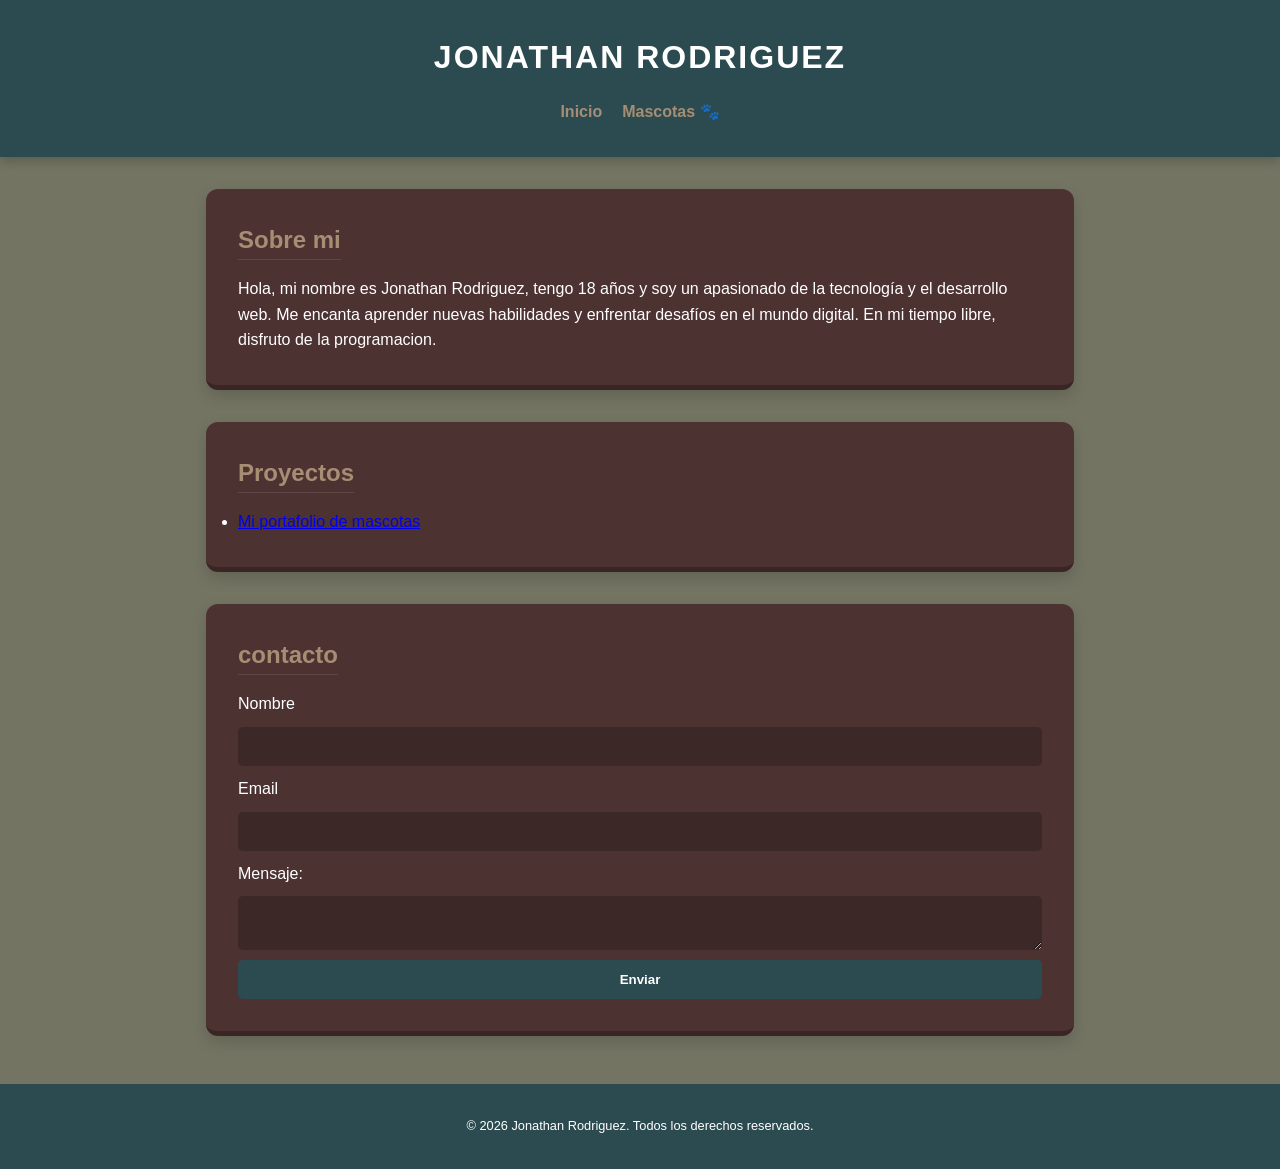
<file: portafolio-mascotas/index.html>
<!DOCTYPE html>
<html lang="es">
<head>
    <meta charset="UTF-8">
    <meta name="viewport" content="width=device-width, initial-scale=1.0">
    <link rel="stylesheet" href="style.css">
    <link rel="stylesheet" href="script.js">
    <title>Mi portafolio personal</title>
</head>
<body>
      <header>
          <h1>Jonathan rodriguez</h1>
           <nav>
               <ul>
                  <li><a href="index.html">Inicio</a></li>
                  <li><a href="mascotas.html">Mascotas 🐾</a></li>
               </ul>
         </nav>
       </header>
    <main>
        <section id="sobre-mi" class="card">
            <h2>Sobre mi</h2>
            <p>Hola, mi nombre es Jonathan Rodriguez, tengo 18 años y soy un apasionado de la tecnología y el desarrollo web. Me encanta aprender nuevas habilidades y enfrentar desafíos en el mundo digital. En mi tiempo libre, disfruto de la programacion.</p>
        </section>
       <section id="proyectos" class="card">
            <h2>Proyectos</h2>
            <ul>
                <li><a href="mascotas.html">Mi portafolio de mascotas</a></li>
            </ul>
      </section>
       
      <section id="contacto" class="card">
            <h2>contacto</h2>
            <form action="#">
                <label for="nombre">Nombre</label>
                <input type="text" id="nombre" name="nombre" required>
                <label for="email">Email</label>
                <input type="email" id="email" name="email" required>
                <label for="mensaje">Mensaje:</label>
                <textarea id="mensaje" name="mensaje" required></textarea>
                <button type="submit">Enviar</button>

            </form>
      </section>
    </main>
        <footer>
            <p>&copy; 2026 Jonathan Rodriguez. Todos los derechos reservados.</p>
        </footer>
</body>
</html>
</file>
<file: portafolio-mascotas/style.css>
/* Variables de color basadas en tu referencia */
:root {
  --color-fondo: #747463;       /* Verde oliva grisáceo para el fondo general */
  --color-primario: #2c4b50;    /* Azul petróleo para el header y botones */
  --color-texto: #ffffff;       /* Cambiado a blanco para mejor contraste sobre fondos oscuros */
  --color-texto-suave: #d1d1d1; 
  --color-card: #4d3232;        /* Marrón rojizo para las tarjetas */
  --color-borde: #3a2525;      
  --color-acento: #a58e74;      /* Un color crema para detalles */
}

* {
  margin: 0;
  padding: 0;
  box-sizing: border-box;
}

body {
  font-family: 'Segoe UI', Tahoma, Geneva, Verdana, sans-serif;
  background-color: var(--color-fondo);
  color: var(--color-texto);
  line-height: 1.6;
}

/* --- Header y Navegación --- */
header {
  background-color: var(--color-primario);
  padding: 2rem;
  text-align: center;
  box-shadow: 0 4px 10px rgba(0,0,0,0.2);
}

header h1 {
  text-transform: uppercase;
  letter-spacing: 2px;
  margin-bottom: 1rem;
}

nav ul {
  list-style: none;
  display: flex;
  justify-content: center;
  gap: 20px;
}

nav a {
  color: var(--color-acento);
  text-decoration: none;
  font-weight: bold;
  transition: 0.3s;
}

nav a:hover {
  color: white;
}

/* --- Diseño de Contenedores --- */
main {
  max-width: 900px;
  margin: 2rem auto;
  padding: 0 1rem;
}

.card {
  background-color: var(--color-card);
  padding: 2rem;
  border-radius: 12px;
  margin-bottom: 2rem;
  border-bottom: 5px solid var(--color-borde);
  box-shadow: 0 6px 15px rgba(0,0,0,0.15);
}

h2 {
  margin-bottom: 1rem;
  color: var(--color-acento);
  border-bottom: 1px solid rgba(255,255,255,0.1);
  display: inline-block;
}

/* --- Formulario de Contacto --- */
form {
  display: flex;
  flex-direction: column;
  gap: 10px;
}

input, textarea {
  padding: 12px;
  border-radius: 5px;
  border: none;
  background: #3d2828;
  color: white;
}

button {
  background-color: var(--color-primario);
  color: white;
  padding: 12px;
  border: none;
  border-radius: 5px;
  cursor: pointer;
  font-weight: bold;
  transition: background 0.3s;
}

button:hover {
  background-color: #3d6a72;
}

/* --- Redes Sociales --- */
.social-icons {
  margin-top: 1.5rem;
  display: flex;
  gap: 20px;
  font-size: 1.8rem;
}

.social-icons a {
  color: var(--color-acento);
  transition: transform 0.3s;
}

.social-icons a:hover {
  transform: translateY(-5px);
  color: white;
}

/* --- Galería de Mascotas --- */
.galeria-mascotas {
  display: grid;
  grid-template-columns: repeat(auto-fit, minmax(300px, 1fr));
  gap: 20px;
}

.mascotas-card {
  background-color: var(--color-card);
  border-radius: 15px;
  overflow: hidden;
  transition: scale 0.3s;
}

.mascotas-card:hover {
  scale: 1.02;
}

.mascotas-card img {
  width: 100%;
  height: 250px;
  object-fit: cover; /* Esto evita que las fotos se deformen */
}

.info {
  padding: 1.5rem;
}

.info p {
  font-size: 0.9rem;
  color: var(--color-texto-suave);
}

/* --- Footer --- */
footer {
  text-align: center;
  padding: 2rem;
  background-color: var(--color-primario);
  margin-top: 3rem;
  font-size: 0.8rem;
}
</file>
